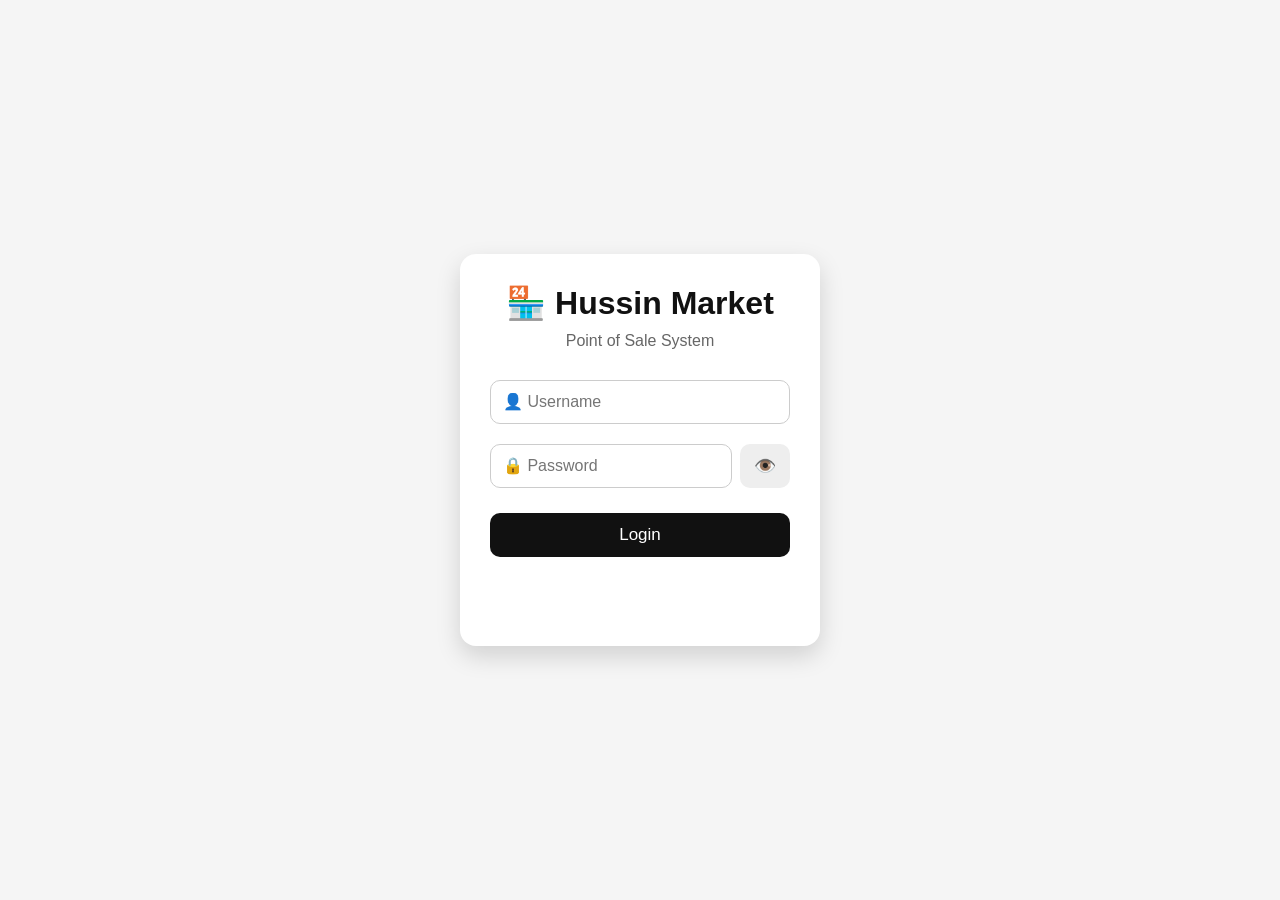
<file: index.html>
<!DOCTYPE html>
<html lang="ku">
<head>
  <meta charset="UTF-8">
  <meta name="viewport" content="width=device-width, initial-scale=1.0">
  <title>Hussin Market POS</title>
  <link rel="stylesheet" href="style.css">
</head>
<body>

<div class="login-box">

  <h1>🏪 Hussin Market</h1>
  <p>Point of Sale System</p>

  <input id="username" type="text" placeholder="👤 Username">

  <div class="password-box">
    <input id="password" type="password" placeholder="🔒 Password">
    <button type="button" onclick="showPassword()">👁️</button>
  </div>

  <button class="login-btn" onclick="login()">Login</button>

  <p id="message"></p>

</div>

<script src="script.js"></script>

</body>
</html>
</file>
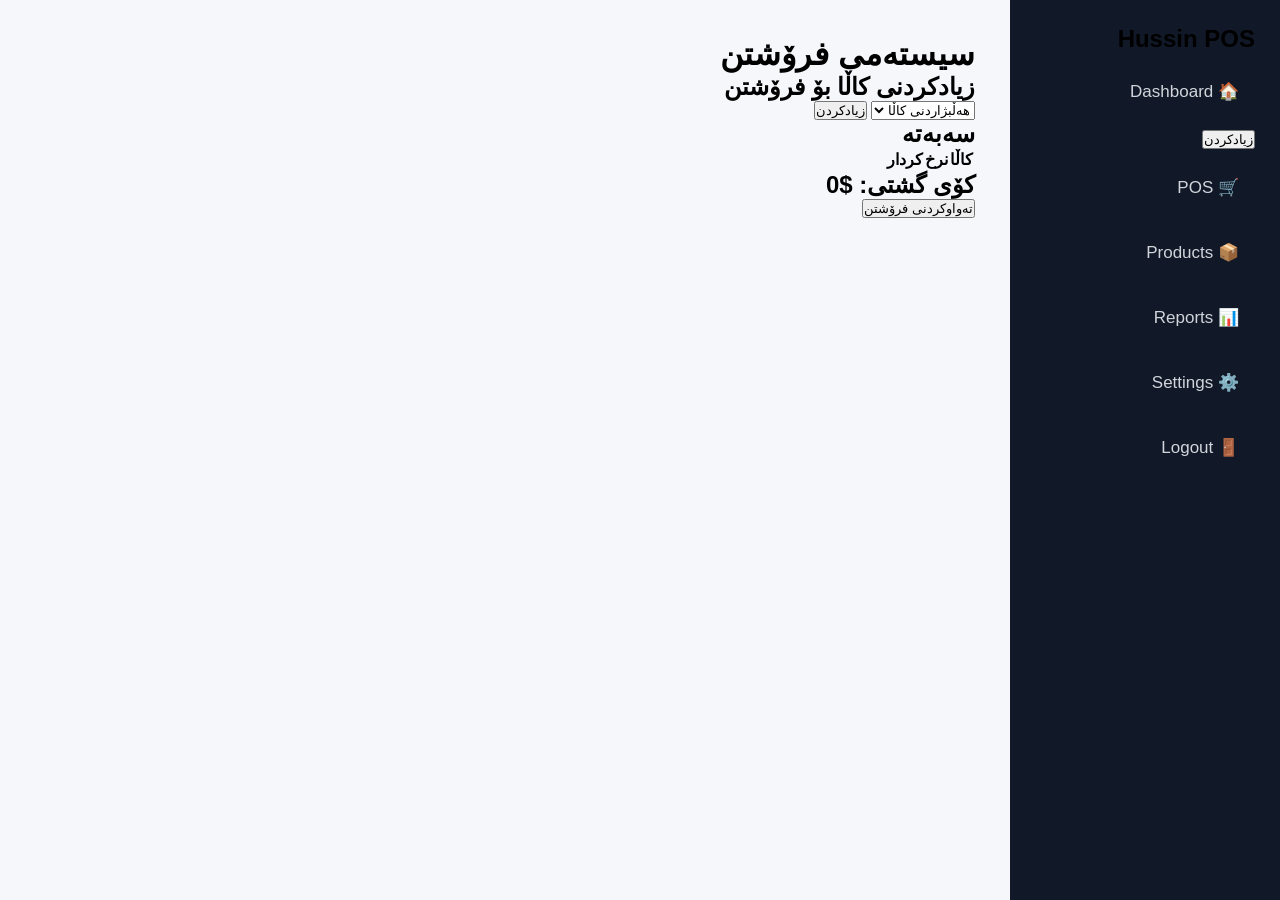
<file: pos.html>
<!DOCTYPE html>
<html lang="ku" dir="rtl">
<head>
    <meta charset="UTF-8">
    <meta name="viewport" content="width=device-width, initial-scale=1.0">
    <title>POS - Hussin Market</title>
    <link rel="stylesheet" href="dashboard.css">
</head>

<body>

<div class="sidebar">
    <h2>Hussin POS</h2>

    <a href="dashboard.html">🏠 Dashboard</a>
    <button id="addCart">زیادکردن</button>
    <a href="pos.html">🛒 POS</a>
    <a href="products.html">📦 Products</a>
    <a href="#">📊 Reports</a>
    <a href="#">⚙️ Settings</a>
    <a href="index.html">🚪 Logout</a>
</div>


<div class="main">

    <h1>سیستەمی فرۆشتن</h1>

    <div class="box">

        <h2>زیادکردنی کاڵا بۆ فرۆشتن</h2>

        <select id="productSelect">
    <option value="">هەڵبژاردنی کاڵا</option>
</select>

        <button id="addCart">زیادکردن</button>

    </div>


    <div class="box">

        <h2>سەبەتە</h2>

        <table id="cartTable">

            <tr>
                <th>کاڵا</th>
                <th>نرخ</th>
                <th>کردار</th>
            </tr>

        </table>

        <h2>
کۆی گشتی: $<span id="total">0</span>
</h2>

        <button id="checkout">تەواوکردنی فرۆشتن</button>

    </div>

</div>


<script src="pos.js"></script>

</body>
</html>
</file>
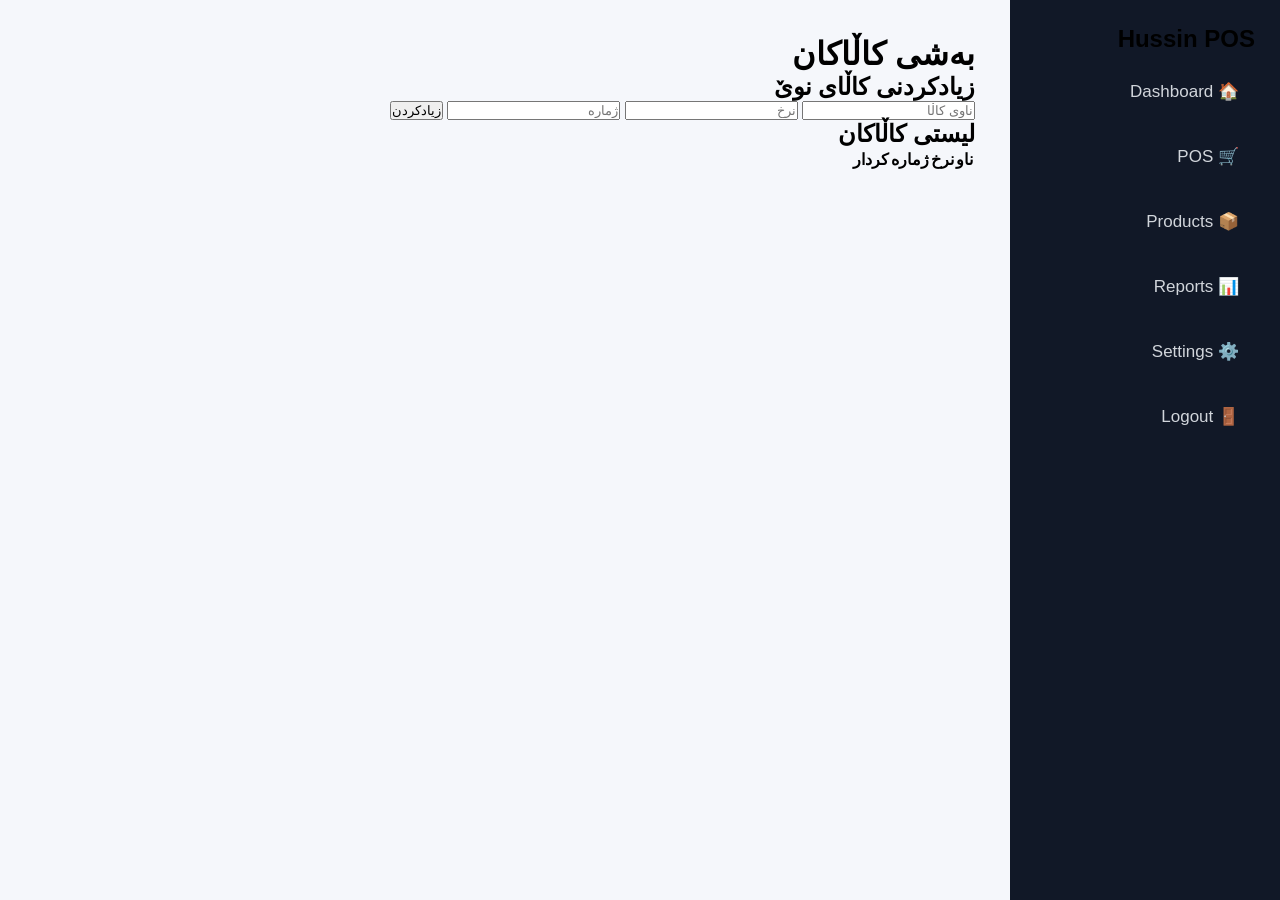
<file: products.html>
<!DOCTYPE html>
<html lang="ku" dir="rtl">
<head>
    <meta charset="UTF-8">
    <meta name="viewport" content="width=device-width, initial-scale=1.0">
    <title>Products - Hussin POS</title>
    <link rel="stylesheet" href="dashboard.css">
</head>

<body>

<div class="sidebar">
    <h2>Hussin POS</h2>

    <a href="dashboard.html">🏠 Dashboard</a>
    <a href="#">🛒 POS</a>
    <a href="products.html">📦 Products</a>
    <a href="#">📊 Reports</a>
    <a href="#">⚙️ Settings</a>
    <a href="index.html">🚪 Logout</a>
</div>


<div class="main">

    <h1>بەشی کاڵاکان</h1>

    <div class="box">

        <h2>زیادکردنی کاڵای نوێ</h2>

        <input type="text" placeholder="ناوی کاڵا">
        <input type="number" placeholder="نرخ">
        <input type="number" placeholder="ژمارە">

        <button>زیادکردن</button>

    </div>


    <div class="box">

        <h2>لیستی کاڵاکان</h2>

        <table>
            <tr>
                <th>ناو</th>
                <th>نرخ</th>
                <th>ژمارە</th>
                <th>کردار</th>
            </tr>

            <tr>
                <td>نموونە</td>
                <td>$0</td>
                <td>0</td>
                <td>✏️ 🗑️</td>
            </tr>

        </table>

    </div>

</div>

<script src="products.js"></script>
</body>
</html>
</file>
<file: style.css>
*{
    margin:0;
    padding:0;
    box-sizing:border-box;
    font-family:Arial, sans-serif;
}

body{
    background:#f5f5f5;
    display:flex;
    justify-content:center;
    align-items:center;
    height:100vh;
}

.login-box{
    width:360px;
    background:#fff;
    padding:30px;
    border-radius:16px;
    box-shadow:0 10px 25px rgba(0,0,0,.15);
    text-align:center;
}

.login-box h1{
    margin-bottom:10px;
    color:#111;
}

.login-box p{
    color:#666;
    margin-bottom:20px;
}

input{
    width:100%;
    padding:12px;
    margin:10px 0;
    border:1px solid #ccc;
    border-radius:10px;
    font-size:16px;
}

.password-box{
    display:flex;
    gap:8px;
    align-items:center;
}

.password-box input{
    flex:1;
}

.password-box button{
    width:50px;
    height:44px;
    border:none;
    border-radius:10px;
    cursor:pointer;
    background:#eee;
    font-size:18px;
}

.login-btn{
    width:100%;
    padding:12px;
    margin-top:15px;
    border:none;
    border-radius:10px;
    background:#111;
    color:#fff;
    font-size:17px;
    cursor:pointer;
}

.login-btn:hover{
    background:#333;
}

#message{
    margin-top:15px;
    font-weight:bold;
    min-height:24px;
}

.dark{
    background:#111;
}

.dark .login-box{
    background:#222;
    color:white;
}

.dark .login-box p{
    color:#ddd;
}

.dark input{
    background:#333;
    color:white;
    border:1px
</file>
<file: dashboard.css>
*{
    margin:0;
    padding:0;
    box-sizing:border-box;
    font-family:Arial, sans-serif;
}

body{
    background:#f5f7fb;
    direction:rtl;
}


/* Sidebar */

.sidebar{
    width:270px;
    height:100vh;
    background:#111827;
    padding:25px;
    position:fixed;
    right:0;
    top:0;
}


.logo{
    text-align:center;
    color:white;
    margin-bottom:40px;
}

.logo h2{
    font-size:25px;
}

.logo p{
    color:#9ca3af;
    margin-top:5px;
}


.sidebar a{
    display:flex;
    align-items:center;
    gap:15px;
    color:#d1d5db;
    text-decoration:none;
    padding:16px;
    margin:12px 0;
    border-radius:15px;
    font-size:17px;
    transition:.3s;
}


.sidebar a:hover,
.sidebar .active{
    background:#2563eb;
    color:white;
}


/* Main */

.main{
    margin-right:270px;
    padding:35px;
}


.cards{
    display:grid;
    grid-template-columns:repeat(4,1fr);
    gap:25px;
}


.card{
    background:white;
    padding:25px;
    border-radius:20px;
    box-shadow:0 5px 20px rgba(0,0,0,.08);
}


.card p{
    font-size:30px;
    color:#2563eb;
    margin-top:15px;
}
</file>
